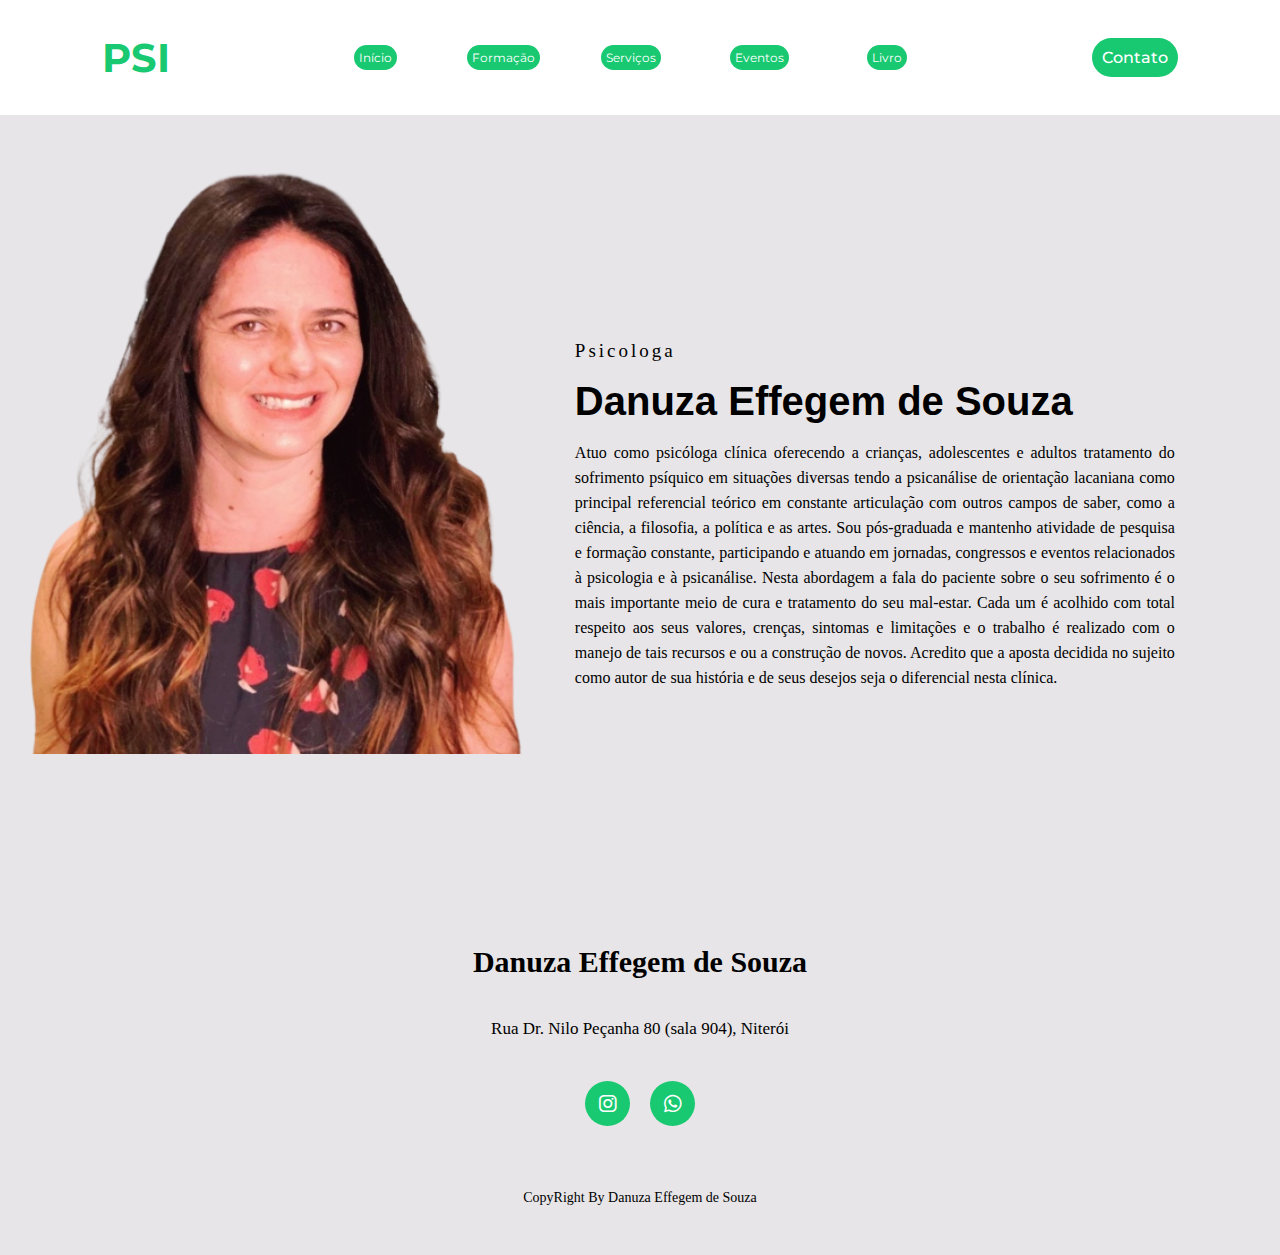
<file: index.html>
<!DOCTYPE html>
<html lang="pt-br">

<head>
    <meta charset="UTF-8">
    <meta name="viewport" content="width=device-width, initial-scale=1.0">
    <link rel="preconnect" href="https://fonts.googleapis.com">
    <link rel="preconnect" href="https://fonts.gstatic.com" crossorigin>
    <link href="https://fonts.googleapis.com/css2?family=Montserrat:ital,wght@0,100..900;1,100..900&display=swap"
        rel="stylesheet">

    <title>PSI - Danuza Effegem de Souza</title>
    <link rel="stylesheet" href="./src/css/estilo.css">
    <link rel="stylesheet" href="./src/css/reset.css">
    <link rel="stylesheet" href="./src/css/responsivo.css">
    <link rel="stylesheet" href="./src/css/fontawesome-free-6.5.2-web/css/all.css">

</head>

<body>
    <header>
        <div class="box">
            <div class="logo">
                <h2 class="psi"><a href="./index.html">PSI</a></h2>
                <ul class="menu">
                    <li><a href="./index.html">Início</a></li>
                    <li><a href="./sobre.html">Formação</a></li>
                    <li><a href="./servicos.html">Serviços</a></li>
                    <li><a href="./eventos.html">Eventos</a></li>
                    <li><a href="./livro.html">Livro</a></li>
                </ul>

                <a class="button" href="https://wa.me/5521991981862" target="_blank" rel="noopener noreferrer">Contato</a>
            </div>

        </div>
    </header>
    <main>

        <div class="conteudo">
            <img src="./src/imagem/danuza.png" alt="foto danuza">
            <div class="descricao-conteudo">
                <h2>Psicologa</h2>
                <h1>Danuza Effegem de Souza</h1>
                <p class="descricao">Atuo como psicóloga clínica oferecendo a crianças, adolescentes e adultos
                    tratamento do
                    sofrimento psíquico em situações diversas tendo a psicanálise de orientação lacaniana como
                    principal
                    referencial teórico em constante articulação com outros campos de saber, como a ciência, a
                    filosofia, a
                    política e as artes. Sou pós-graduada e mantenho atividade de pesquisa e formação constante,
                    participando e atuando em jornadas, congressos e eventos relacionados à psicologia e à
                    psicanálise.
                    Nesta abordagem a fala do paciente sobre o seu sofrimento é o mais importante meio de cura e
                    tratamento
                    do seu mal-estar. Cada um é acolhido com total respeito aos seus valores, crenças, sintomas e
                    limitações
                    e o trabalho é realizado com o manejo de tais recursos e ou a construção de novos. Acredito que
                    a
                    aposta
                    decidida no sujeito como autor de sua história e de seus desejos seja o diferencial nesta
                    clínica.
                </p>
                
            </div>
        </div>
    </main>
    
    <footer>
        <p>Danuza Effegem de Souza</p>
        <p>Rua Dr. Nilo Peçanha 80 (sala 904), Niterói</p>
        <div class="social">
            <a href="https://www.instagram.com/danuzaeffegemde/"><i class="fa-brands fa-instagram"></i></a>
            <a href="https://wa.me/5521991981862"><i class="fa-brands fa-whatsapp"></i></a>
        </div>
        <p class="fim">CopyRight By Danuza Effegem de Souza</p>
    </footer>
</body>

</html>
</file>
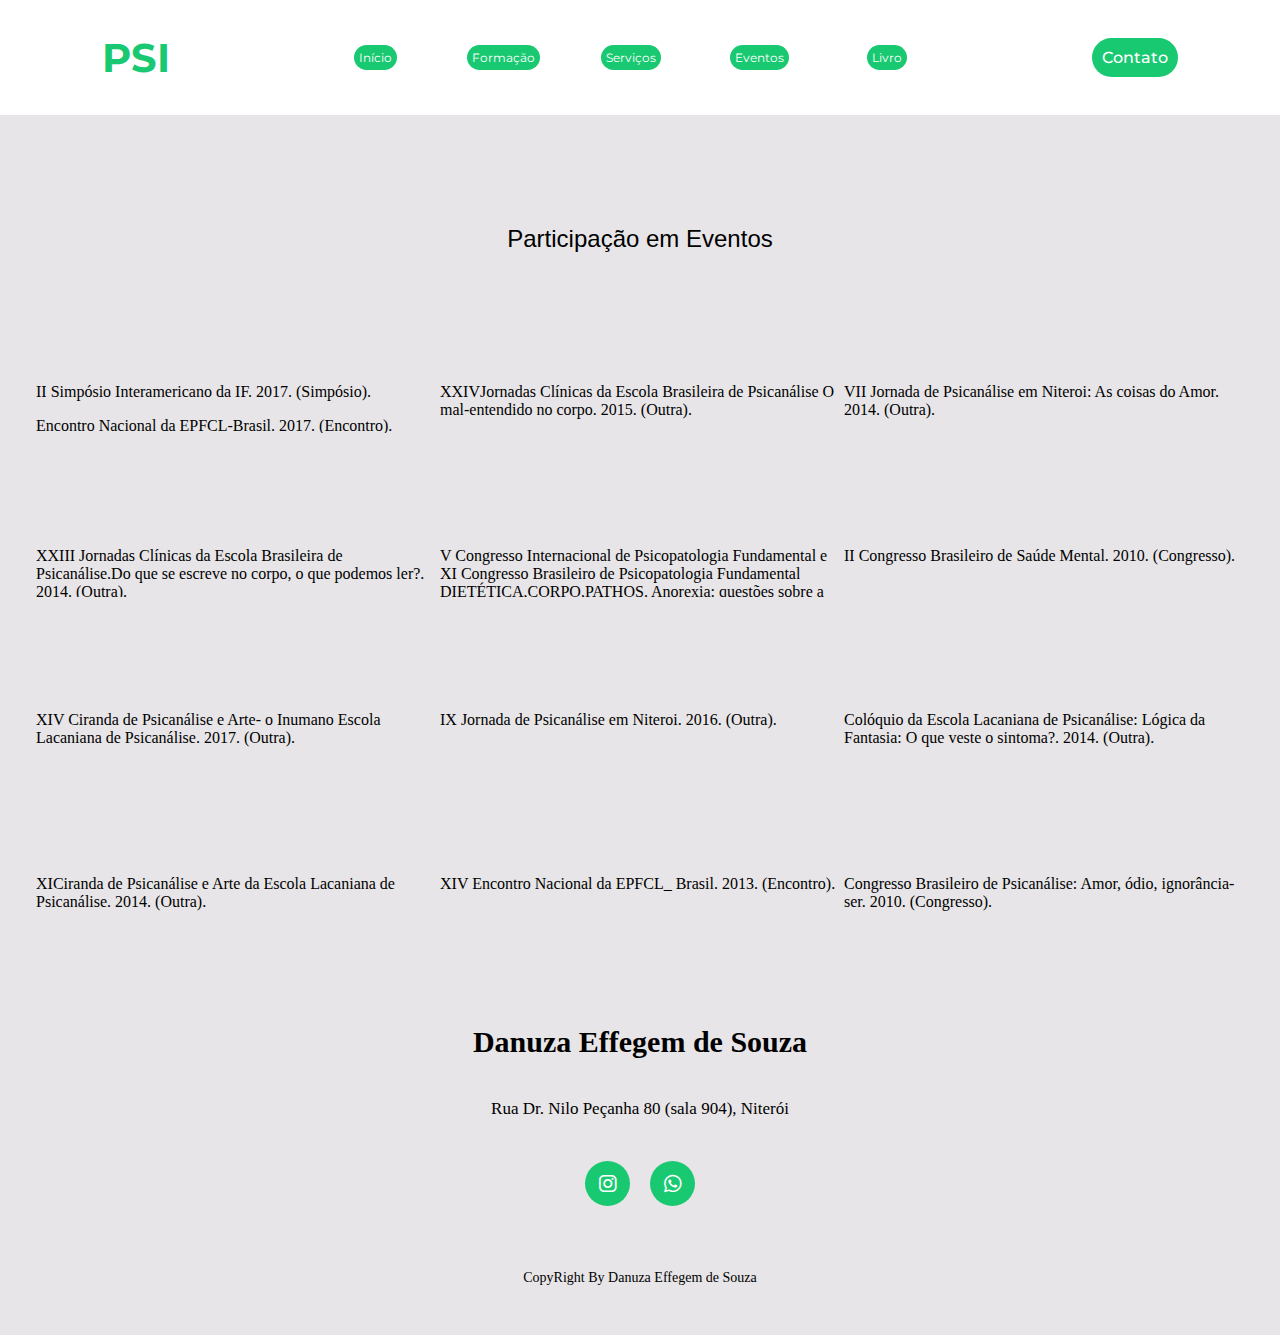
<file: eventos.html>
<!DOCTYPE html>
<html lang="pt-br">

<head>
    <meta charset="UTF-8">
    <meta name="viewport" content="width=device-width, initial-scale=1.0">
    <link rel="preconnect" href="https://fonts.googleapis.com">
    <link rel="preconnect" href="https://fonts.gstatic.com" crossorigin>
    <link href="https://fonts.googleapis.com/css2?family=Montserrat:ital,wght@0,100..900;1,100..900&display=swap"
        rel="stylesheet">

    <title>PSI - Danuza Effegem de Souza</title>
    <link rel="stylesheet" href="./src/css/estilo.css">
    <link rel="stylesheet" href="./src/css/reset.css">
    <link rel="stylesheet" href="./src/css/responsivo.css">
    <link rel="stylesheet" href="./src/css/fontawesome-free-6.5.2-web/css/all.css">

</head>

<body>
    <header>
        <div class="box">
            <div class="logo">
                <h2 class="psi"><a href="./index.html">PSI</a></h2>
                <ul class="menu">
                    <li><a href="./index.html">Início</a></li>
                    <li><a href="./sobre.html">Formação</a></li>
                    <li><a href="./servicos.html">Serviços</a></li>
                    <li><a href="./eventos.html">Eventos</a></li>
                    <li><a href="./livro.html">Livro</a></li>
                </ul>

                <a class="button" href="https://wa.me/5521991981862" target="_blank" rel="noopener noreferrer">Contato</a>
            </div>

        </div>
    </header>
    <main>


        <div class="eventos" id="evento">
            <h2>Participação em Eventos</h2>
            <div class="lista-eventos">
                <ul>
                    <li>II Simpósio Interamericano da IF. 2017. (Simpósio).
                        <p> Encontro Nacional da EPFCL-Brasil. 2017. (Encontro).</p>
                    </li>
                    <li>XXIVJornadas Clínicas da Escola Brasileira de Psicanálise O mal-entendido no corpo. 2015.
                        (Outra).
                    </li>
                    <li>VII Jornada de Psicanálise em Niteroi: As coisas do Amor. 2014. (Outra).</li>
                    <li>XXIII Jornadas Clínicas da Escola Brasileira de Psicanálise.Do que se escreve no corpo, o que
                        podemos ler?. 2014. (Outra).</li>
                    <li>V Congresso Internacional de Psicopatologia Fundamental e XI Congresso Brasileiro de
                        Psicopatologia
                        Fundamental DIETÉTICA,CORPO,PATHOS. Anorexia: questões sobre a feminilidade. 2012. (Congresso).
                    </li>
                    <li>II Congresso Brasileiro de Saúde Mental. 2010. (Congresso).</li>
                    <li>XIV Ciranda de Psicanálise e Arte- o Inumano Escola Lacaniana de Psicanálise. 2017. (Outra).
                    </li>
                    <li>IX Jornada de Psicanálise em Niteroi. 2016. (Outra).</li>
                    <li>Colóquio da Escola Lacaniana de Psicanálise: Lógica da Fantasia: O que veste o sintoma?. 2014.
                        (Outra).</li>
                    <li>XICiranda de Psicanálise e Arte da Escola Lacaniana de Psicanálise. 2014. (Outra).</li>
                    <li>XIV Encontro Nacional da EPFCL_ Brasil. 2013. (Encontro).</li>
                    <li>Congresso Brasileiro de Psicanálise: Amor, ódio, ignorância- ser. 2010. (Congresso).</li>
                </ul>
            </div>

        </div>
        <footer>
            <p>Danuza Effegem de Souza</p>
            <p>Rua Dr. Nilo Peçanha 80 (sala 904), Niterói</p>
            <div class="social">
                <a href="https://www.instagram.com/danuzaeffegemde/"><i class="fa-brands fa-instagram"></i></a>
                <a href="https://wa.me/5521991981862"><i class="fa-brands fa-whatsapp"></i></a>
            </div>
            <p class="fim">CopyRight By Danuza Effegem de Souza</p>
        </footer>
</body>

</html>
</file>
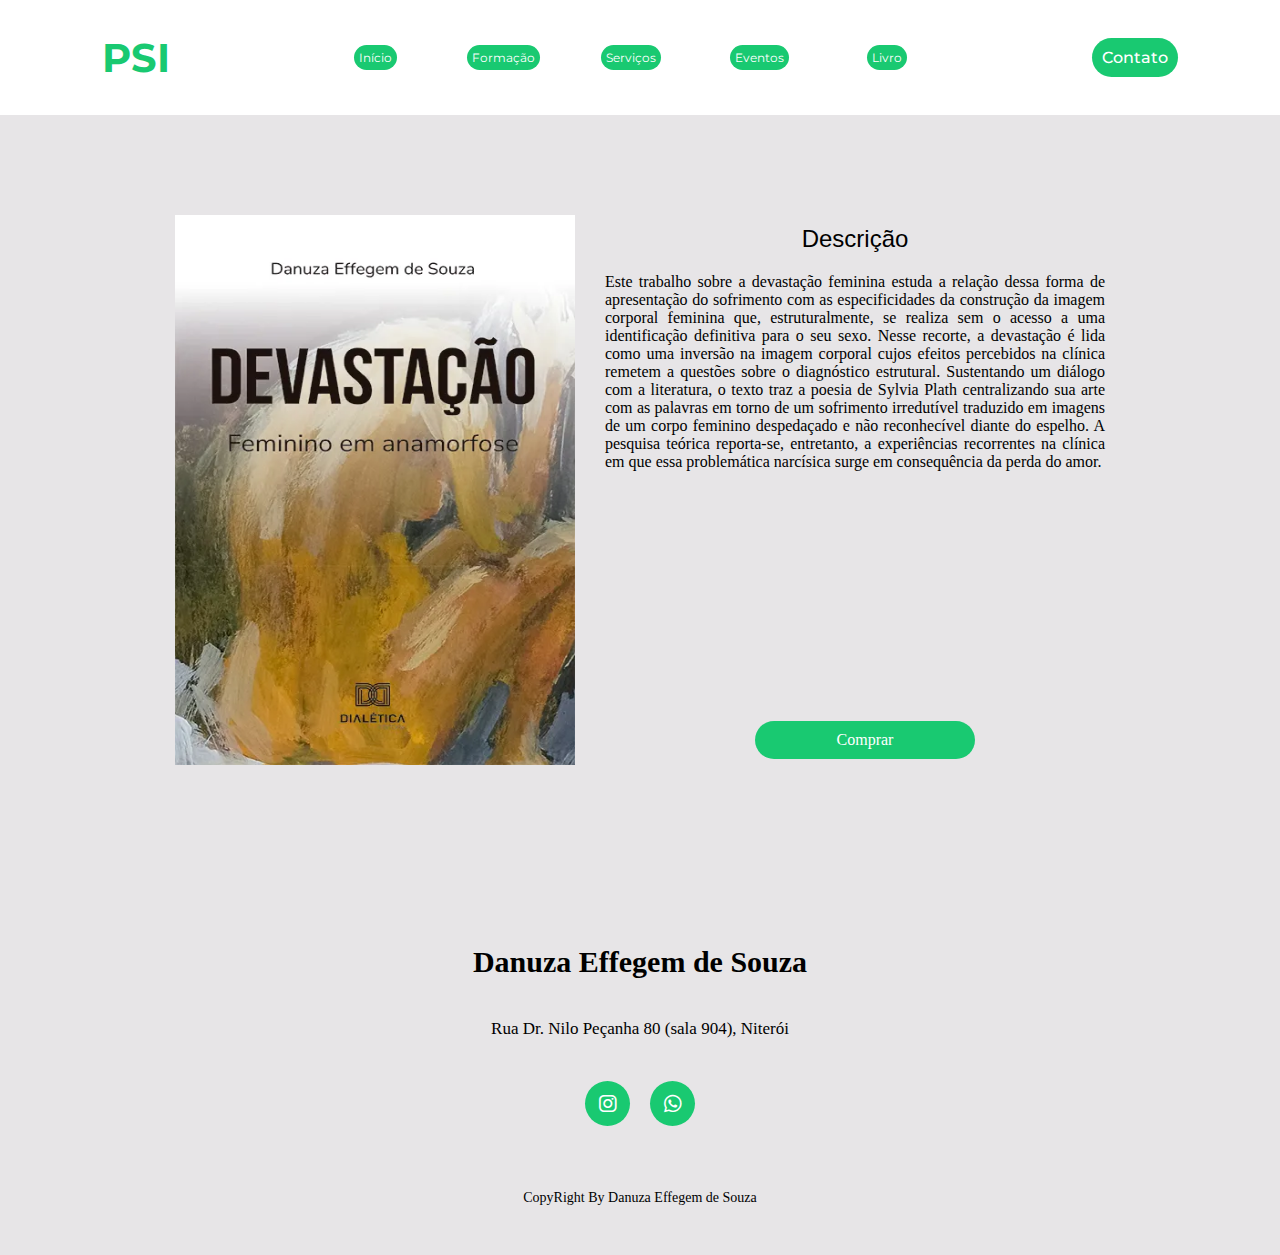
<file: livro.html>
<!DOCTYPE html>
<html lang="pt-br">

<head>
    <meta charset="UTF-8">
    <meta name="viewport" content="width=device-width, initial-scale=1.0">
    <link rel="preconnect" href="https://fonts.googleapis.com">
    <link rel="preconnect" href="https://fonts.gstatic.com" crossorigin>
    <link href="https://fonts.googleapis.com/css2?family=Montserrat:ital,wght@0,100..900;1,100..900&display=swap"
        rel="stylesheet">

    <title>PSI - Danuza Effegem de Souza</title>
    <link rel="stylesheet" href="./src/css/estilo.css">
    <link rel="stylesheet" href="./src/css/reset.css">
    <link rel="stylesheet" href="./src/css/responsivo.css">
    <link rel="stylesheet" href="./src/css/fontawesome-free-6.5.2-web/css/all.css">

</head>

<body>
    <header>
        <div class="box">
            <div class="logo">
                <h2 class="psi"><a href="./index.html">PSI</a></h2>
                <ul class="menu">
                    <li><a href="./index.html">Início</a></li>
                    <li><a href="./sobre.html">Formação</a></li>
                    <li><a href="./servicos.html">Serviços</a></li>
                    <li><a href="./eventos.html">Eventos</a></li>
                    <li><a href="./livro.html">Livro</a></li>
                </ul>

                <a class="button" href="https://wa.me/5521991981862" target="_blank" rel="noopener noreferrer">Contato</a>
            </div>

        </div>
    </header>
    
    <div class="capa-livro">
        <img src="./src/imagem/livro.jpg" alt="capa do livro">
        <div class="descricao-livro">
            <h2>Descrição</h2>
            <p>
                Este trabalho sobre a devastação feminina estuda a relação dessa forma de apresentação do sofrimento com
                as especificidades da construção da imagem corporal feminina que, estruturalmente, se realiza sem o
                acesso a uma identificação definitiva para o seu sexo. Nesse recorte, a devastação é lida como uma
                inversão na imagem corporal cujos efeitos percebidos na clínica remetem a questões sobre o diagnóstico
                estrutural. Sustentando um diálogo com a literatura, o texto traz a poesia de Sylvia Plath centralizando
                sua arte com as palavras em torno de um sofrimento irredutível traduzido em imagens de um corpo feminino
                despedaçado e não reconhecível diante do espelho. A pesquisa teórica reporta-se, entretanto, a
                experiências recorrentes na clínica em que essa problemática narcísica surge em consequência da perda do
                amor.</p>

            <div class="comprar-livro" id="livro">
                <a href="https://loja.editoradialetica.com/humanidades/devastacao-feminino-em-anamorfose" target="_blank" rel="noopener noreferrer">Comprar</a>
            </div>
        </div>
    </div>
    <footer>
        <p>Danuza Effegem de Souza</p>
        <p>Rua Dr. Nilo Peçanha 80 (sala 904), Niterói</p>
        <div class="social">
            <a href="https://www.instagram.com/danuzaeffegemde/"><i class="fa-brands fa-instagram"></i></a>
            <a href="https://wa.me/5521991981862"><i class="fa-brands fa-whatsapp"></i></a>
        </div>
        <p class="fim">CopyRight By Danuza Effegem de Souza</p>
    </footer>
</body>

</html>
</file>
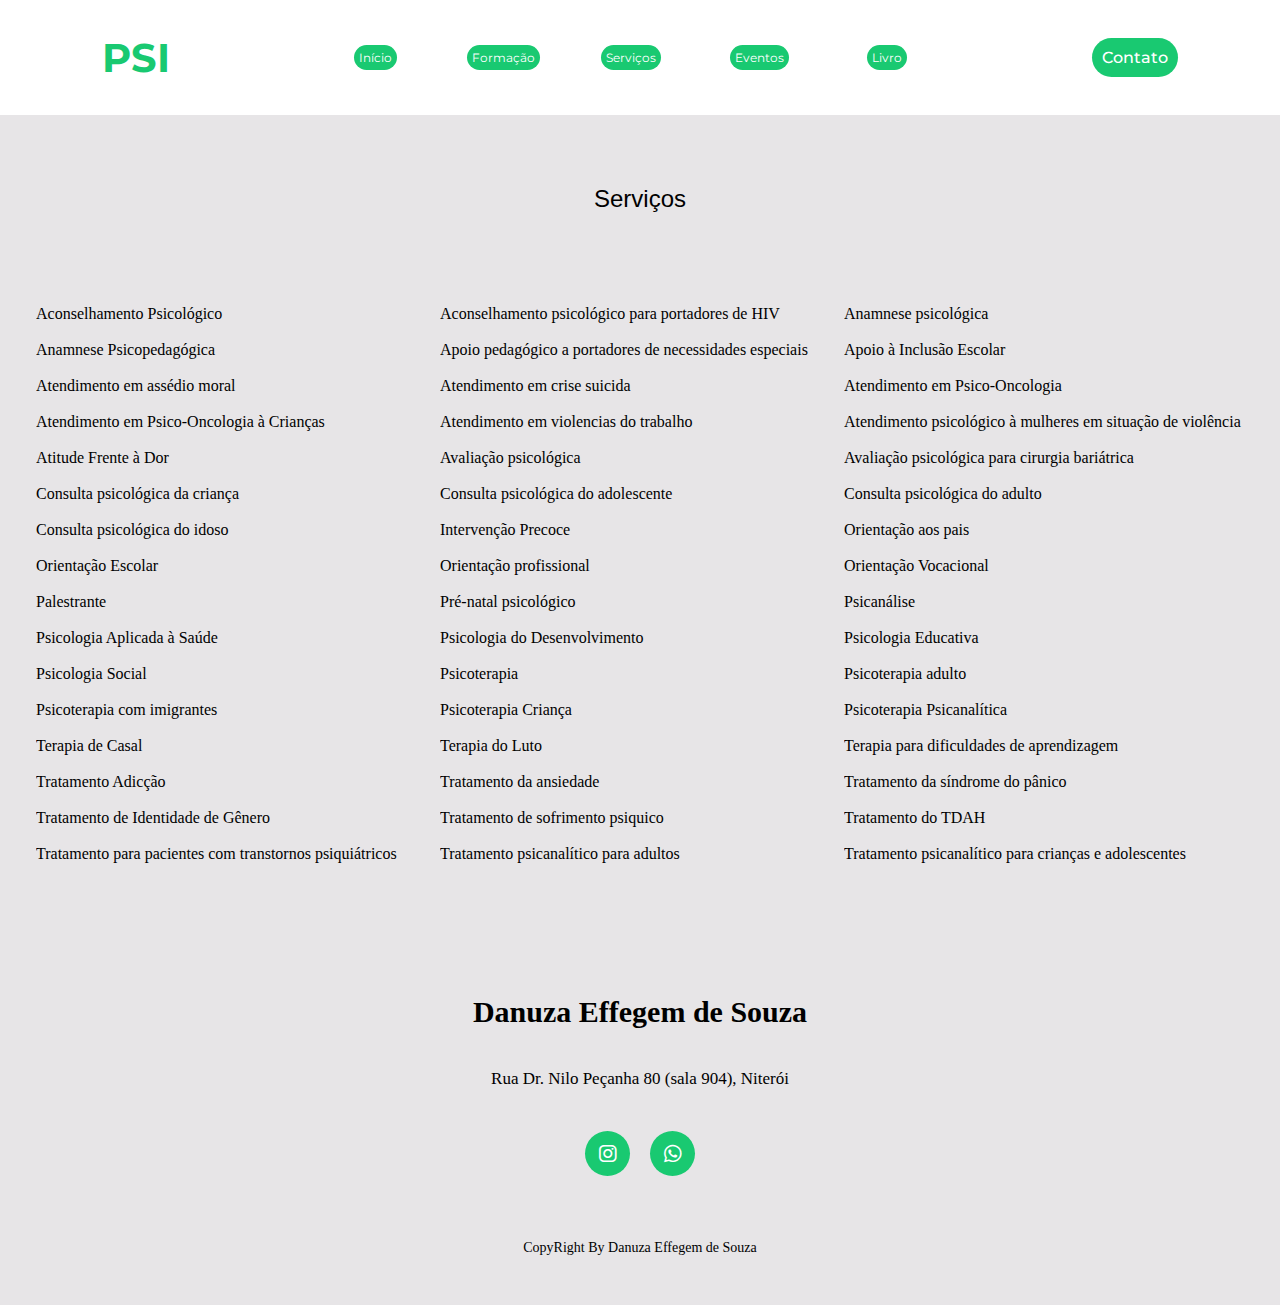
<file: servicos.html>
<!DOCTYPE html>
<html lang="pt-br">

<head>
    <meta charset="UTF-8">
    <meta name="viewport" content="width=device-width, initial-scale=1.0">
    <link rel="preconnect" href="https://fonts.googleapis.com">
    <link rel="preconnect" href="https://fonts.gstatic.com" crossorigin>
    <link href="https://fonts.googleapis.com/css2?family=Montserrat:ital,wght@0,100..900;1,100..900&display=swap"
        rel="stylesheet">

    <title>PSI - Danuza Effegem de Souza</title>
    <link rel="stylesheet" href="./src/css/estilo.css">
    <link rel="stylesheet" href="./src/css/reset.css">
    <link rel="stylesheet" href="./src/css/responsivo.css">
    <link rel="stylesheet" href="./src/css/fontawesome-free-6.5.2-web/css/all.css">

</head>

<body>
    <header>
        <div class="box">
            <div class="logo">
                <h2 class="psi"><a href="./index.html">PSI</a></h2>
                <ul class="menu">
                    <li><a href="./index.html">Início</a></li>
                    <li><a href="./sobre.html">Formação</a></li>
                    <li><a href="./servicos.html">Serviços</a></li>
                    <li><a href="./eventos.html">Eventos</a></li>
                    <li><a href="./livro.html">Livro</a></li>
                </ul>

                <a class="button" href="https://wa.me/5521991981862" target="_blank" rel="noopener noreferrer">Contato</a>
            </div>

        </div>
    </header>
    <div class="servicos" id="servico">
        <div class="lista-servicos">
            <h2>Serviços</h2>
            <ul>
                <li>Aconselhamento Psicológico</li>
                <li>Aconselhamento psicológico para portadores de HIV</li>
                <li>Anamnese psicológica</li>
                <li>Anamnese Psicopedagógica</li>
                <li>Apoio pedagógico a portadores de necessidades especiais</li>
                <li>Apoio à Inclusão Escolar</li>
                <li>Atendimento em assédio moral</li>
                <li>Atendimento em crise suicida</li>
                <li>Atendimento em Psico-Oncologia</li>
                <li>Atendimento em Psico-Oncologia à Crianças</li>
                <li>Atendimento em violencias do trabalho</li>
                <li>Atendimento psicológico à mulheres em situação de violência doméstica</li>
                <li>Atitude Frente à Dor</li>
                <li>Avaliação psicológica</li>
                <li>Avaliação psicológica para cirurgia bariátrica</li>
                <li>Consulta psicológica da criança</li>
                <li>Consulta psicológica do adolescente</li>
                <li>Consulta psicológica do adulto</li>
                <li>Consulta psicológica do idoso</li>
                <li>Intervenção Precoce</li>
                <li>Orientação aos pais</li>
                <li>Orientação Escolar</li>
                <li>Orientação profissional</li>
                <li>Orientação Vocacional</li>
                <li>Palestrante</li>
                <li>Pré-natal psicológico</li>
                <li>Psicanálise</li>
                <li>Psicologia Aplicada à Saúde</li>
                <li>Psicologia do Desenvolvimento</li>
                <li>Psicologia Educativa</li>
                <li>Psicologia Social</li>
                <li>Psicoterapia</li>
                <li>Psicoterapia adulto</li>
                <li>Psicoterapia com imigrantes</li>
                <li>Psicoterapia Criança</li>
                <li>Psicoterapia Psicanalítica</li>
                <li>Terapia de Casal</li>
                <li>Terapia do Luto</li>
                <li>Terapia para dificuldades de aprendizagem</li>
                <li>Tratamento Adicção</li>
                <li>Tratamento da ansiedade</li>
                <li>Tratamento da síndrome do pânico</li>
                <li>Tratamento de Identidade de Gênero</li>
                <li>Tratamento de sofrimento psiquico</li>
                <li>Tratamento do TDAH</li>
                <li>Tratamento para pacientes com transtornos psiquiátricos</li>
                <li>Tratamento psicanalítico para adultos</li>
                <li>Tratamento psicanalítico para crianças e adolescentes</li>
            </ul>
        </div>
    </div>
    
    <footer>
        <p>Danuza Effegem de Souza</p>
        <p>Rua Dr. Nilo Peçanha 80 (sala 904), Niterói</p>
        <div class="social">
            <a href="https://www.instagram.com/danuzaeffegemde/"><i class="fa-brands fa-instagram"></i></a>
            <a href="https://wa.me/5521991981862"><i class="fa-brands fa-whatsapp"></i></a>
        </div>
        <p class="fim">CopyRight By Danuza Effegem de Souza</p>
    </footer>
</body>

</html>
</file>
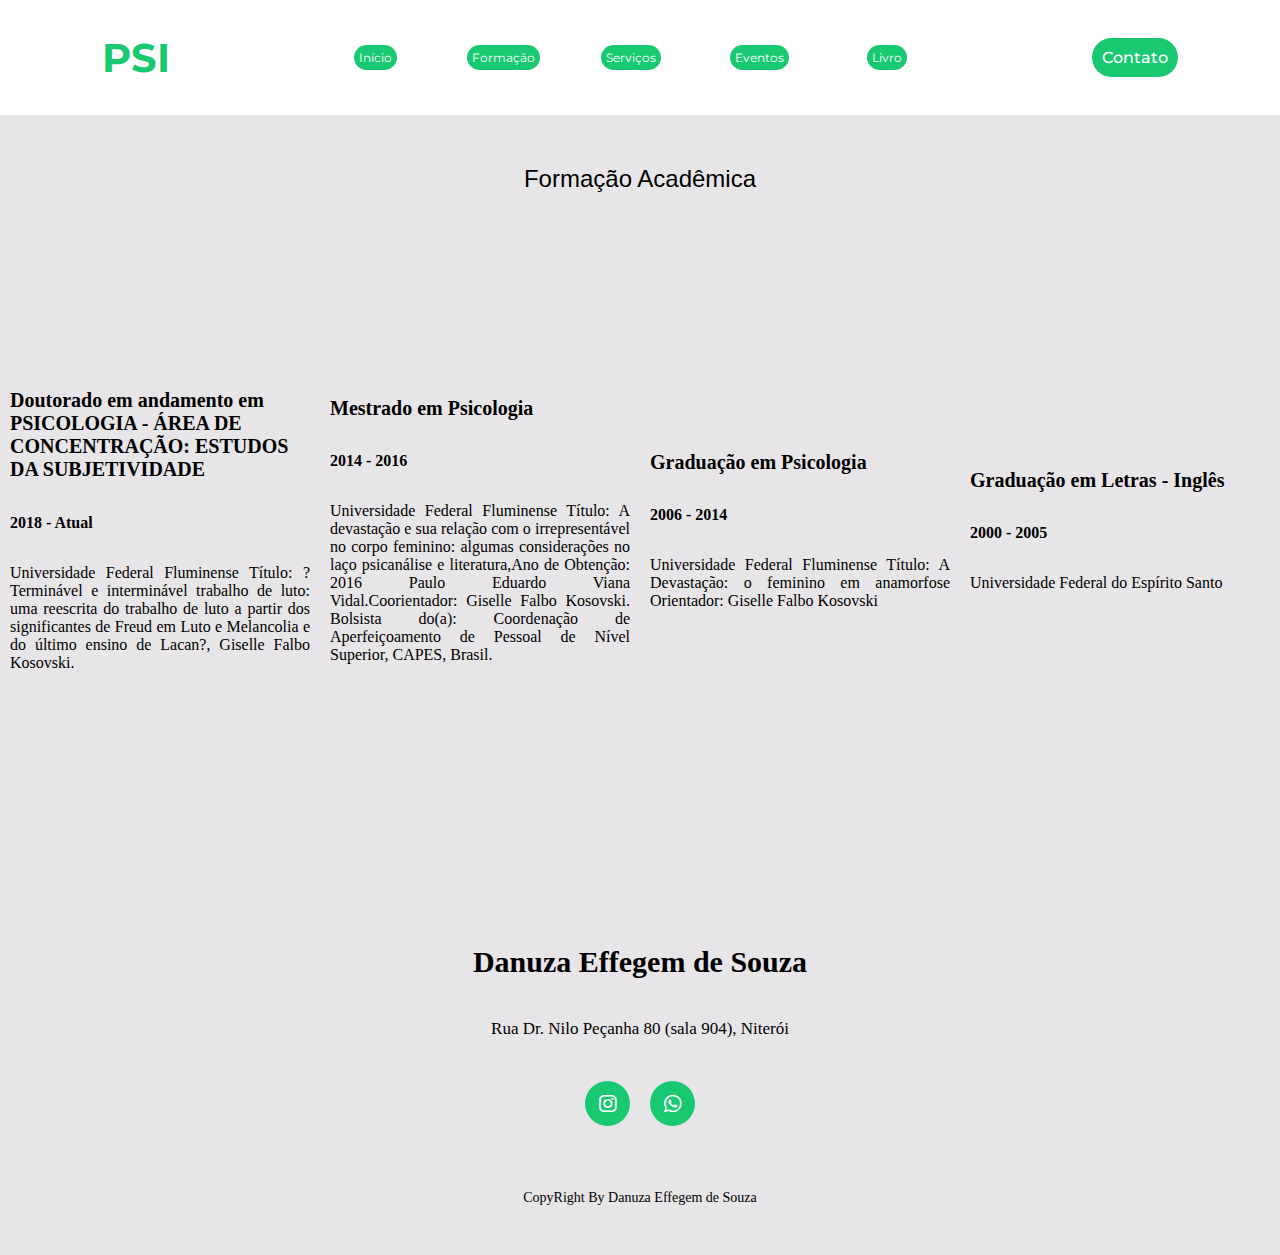
<file: sobre.html>
<!DOCTYPE html>
<html lang="pt-br">

<head>
    <meta charset="UTF-8">
    <meta name="viewport" content="width=device-width, initial-scale=1.0">
    <link rel="preconnect" href="https://fonts.googleapis.com">
    <link rel="preconnect" href="https://fonts.gstatic.com" crossorigin>
    <link href="https://fonts.googleapis.com/css2?family=Montserrat:ital,wght@0,100..900;1,100..900&display=swap"
        rel="stylesheet">

    <title>PSI - Danuza Effegem de Souza</title>
    <link rel="stylesheet" href="./src/css/estilo.css">
    <link rel="stylesheet" href="./src/css/reset.css">
    <link rel="stylesheet" href="./src/css/responsivo.css">
    <link rel="stylesheet" href="./src/css/fontawesome-free-6.5.2-web/css/all.css">

</head>

<body>
    <header>
        <div class="box">
            <div class="logo">
                <h2 class="psi"><a href="./index.html">PSI</a></h2>
                <ul class="menu">
                    <li><a href="./index.html">Início</a></li>
                    <li><a href="./sobre.html">Formação</a></li>
                    <li><a href="./servicos.html">Serviços</a></li>
                    <li><a href="./eventos.html">Eventos</a></li>
                    <li><a href="./livro.html">Livro</a></li>
                </ul>

                <a class="button" href="https://wa.me/5521991981862" target="_blank" rel="noopener noreferrer">Contato</a>
            </div>

        </div>
    </header>

    <section>
        <div class="box-dois">
            <h2 class="titulo-formacao" id="sobre">Formação Acadêmica</h2>
            <div class="academico">
                <div class="formacao">
                    <h2>Doutorado em andamento em PSICOLOGIA - ÁREA DE CONCENTRAÇÃO: ESTUDOS DA SUBJETIVIDADE</h2>

                    <h3>2018 - Atual</h3>


                    <p>Universidade Federal Fluminense
                        Título: ?Terminável e interminável trabalho de luto: uma reescrita do trabalho de luto a partir
                        dos significantes de Freud em Luto e Melancolia e do último ensino de Lacan?,
                        Giselle Falbo Kosovski.</p>
                </div>
                <div class="formacao">
                    <h2>Mestrado em Psicologia</h2>

                    <h3>2014 - 2016</h3>

                    <p>Universidade Federal Fluminense
                        Título: A devastação e sua relação com o irrepresentável no corpo feminino: algumas
                        considerações no laço psicanálise e literatura,Ano de Obtenção: 2016
                        Paulo Eduardo Viana Vidal.Coorientador: Giselle Falbo Kosovski. Bolsista do(a): Coordenação de
                        Aperfeiçoamento de Pessoal de Nível Superior, CAPES, Brasil.</p>
                </div>
                <div class="formacao">
                    <h2>Graduação em Psicologia</h2>

                    <h3>2006 - 2014</h3>

                    <P>Universidade Federal Fluminense
                        Título: A Devastação: o feminino em anamorfose
                        Orientador: Giselle Falbo Kosovski</P>
                </div>
                <div class="formacao">
                    <h2>Graduação em Letras - Inglês</h2>

                    <h3>2000 - 2005</h3>

                    <p>Universidade Federal do Espírito Santo</p>
                </div>
            </div>
        </div>
    </section>
    
    <footer>
        <p>Danuza Effegem de Souza</p>
        <p>Rua Dr. Nilo Peçanha 80 (sala 904), Niterói</p>
        <div class="social">
            <a href="https://www.instagram.com/danuzaeffegemde/"><i class="fa-brands fa-instagram"></i></a>
            <a href="https://wa.me/5521991981862"><i class="fa-brands fa-whatsapp"></i></a>
        </div>
        <p class="fim">CopyRight By Danuza Effegem de Souza</p>
    </footer>
</body>

</html>
</file>
<file: src/css/estilo.css>
html{
    display: flex;
    scroll-behavior: smooth;
    width: 100%;
    height: 100vh;
    justify-content: center;
}

body{
    background-color: #e7e5e7;
    width: 100%;
    height: 100%;
    max-width: 1900px;
    max-height: max-content;
}

.logo{
    display: flex;
    flex-direction: row;
    justify-content: space-between;
    align-items: center;
    margin-right: 0%;
    margin-left: 0%;
    background-color: #ffffff;
    width: 100%;
    max-width: 1900px;

}
.psi{
    margin-left:8%;
    font-family: 'Montserrat', sans-serif;
    font-size: 40px;
    color: #19c971;
    cursor: pointer;

}

.logo .psi a{
    text-decoration: none;
    color: #19c971;
}

.menu{
    display: flex;
    flex-direction: row;
    font-family: 'Montserrat', sans-serif;
    font-weight: 400;
    transition: .4s;
    height: 30px;
    width: 50%;
    max-width: 1900px;
    /* background-color: #888a89; */
    justify-content: center;
    justify-content: space-between;
    align-items: center;
}


.menu li{
    height: 10px;
    text-align: center;
    display: flex;
    justify-content: center;
    align-items: center;
    width: 100%;

}

.menu li a{
    text-decoration: none;
    color: rgb(255, 255, 255);
    background: #19c971;
    border-radius: 20px;
    padding: 5px;
    font-size: 12px;

}

.menu li a:hover{
    cursor: pointer;
    color:#19c971;
    background: transparent;
}

.button{
    color: rgb(255, 255, 255);
    text-decoration: none;
    font-family: 'Montserrat', sans-serif;
    font-weight: 500;
    background-color: #19c971;
    border-radius: 20px;
    padding: 10px;
    transition: .4s;
    margin-right: 8%;
}


.button:hover{
    transform: scale(1.2);
    
}

.conteudo img{
    margin-left: -10%;
    max-height: 600px;
    margin-top: 3%;
}


.conteudo{
    display: flex;
    justify-content: center;
    background-color:#e7e5e7;
    width: 100%;
    height: 800px;
}

.descricao-conteudo{
    display: flex;
    flex-direction: column;
    width: 600px;
    justify-content: center;

}

.conteudo h1{
    font-size: 40px;
    font-family:Verdana, Geneva, Tahoma, sans-serif;
    margin-bottom: 0;
    
}

.conteudo h2{
    font-size: 19px;
    font-weight: 100;
    margin-bottom: -10px;
    letter-spacing: 3px;
}

.conteudo p{
    font-size: 16px;
    line-height: 25px;
    text-align: justify;
}

.box-dois h2{
    display: flex;
    width: 100%;
    justify-content: center;
}

.box-dois{
    background-color: #e7e5e7;
    width: 100%;
    height: 800px;
    justify-content: center;

}
.titulo-formacao{
    width: 100%;
    max-width: 1900px;
    font-weight: 400;
    font-family: Verdana, Geneva, Tahoma, sans-serif;
    display: flex;
    position: absolute;
    max-width: 1900px;
    margin: 0;
    margin-top: 50px;
}

.academico{
    display: flex;
    width: 100%;
    max-width: 1900px;
    height: 800px;
    justify-content: center;
}

.formacao{
    display: flex;
    flex-direction: column;
    justify-content: center;
    align-items: center;
    width: 400px;
    height: 330px;
    margin:0;
    margin-top: 250px;
}

.academico h2{
    font-size: 20px;
    width: 300px;

}

.academico h3{
    font-size: 16px;
    width: 300px;
}

.academico p{
    width: 300px;
    text-align: justify;
}

.formacao h2{
    width: 300px;
    justify-content: left;
}


.lista-servicos{
    height: auto;
    text-align: center;
}

.servicos{
    display: flex;
    flex-direction: row;
    width: 100%;
    max-width: 1900px;
    height: 800px;
    background-color: #e7e5e7;
    margin-top: 50px;

}

.servicos h2{
    text-align: center;
    font-weight: 400;
    font-family: Verdana, Geneva, Tahoma, sans-serif;
    margin-bottom: 80px;
}

.servicos ul{
    position: relative;
    margin: 0;
    padding: 0;
    width: 100%;
    height: 100%;
    max-width: 1900px;
}

.servicos ul li{
    box-sizing: border-box;
    display: inline-block;
    width: 400px;
    height: 16px;
    margin: 0;
    padding: 2px 0 20px 0;
    overflow: hidden;
    text-align: left;
    margin-top: 10px;
}

.eventos{
    width: 100%;
    background-color: #e7e5e7;
    height: 430px;
    text-align: center;
    height: 800px
;
}
.eventos h2{
    /* background-color: #19c971; */
    width: 100%;
    text-align: center;
    padding-top: 30px;
    font-weight: 400;
    font-family: Verdana, Geneva, Tahoma, sans-serif;
    margin-top: 80px;
}

.eventos ul li{
    box-sizing: border-box;
    display: inline-block;
    justify-content: center;
    width: 400px;
    height: 80px;
    margin:0;
    overflow: hidden;
    text-align: left;
    padding-top: 30px;
    margin-top: 80px;
    /* background-color: aquamarine; */

}

footer{
    position: relative;
    width: 100%;
    height: 340px;
    background-color: #e7e5e7;
    display: flex;
    flex-direction: column;
    align-items: center;
}

footer p:nth-child(1){
    font-size: 30px;
    color: rgb(0, 0, 0);
    margin-top: 30px;
    margin-bottom: 20px;
    font-weight: bold;
}

footer p:nth-child(2){
    color: rgb(0, 0, 0);
    font-size: 17px;
    width: 500px;
    text-align: center;
    line-height: 26px;
}

.social{
    display: flex;
}

.social a{
    width: 45px;
    height: 45px;
    display: flex;
    align-items: center;
    justify-content: center;
    background:#19c971;
    border-radius: 50%;
    margin: 22px 10px;
    color: white;
    text-decoration: none;
    font-size: 20px;
}
.social a:hover{
    transform: scale(1.3);
    transition: .3s;
}

.fim{
    position: absolute;
    color:#000000;
    bottom: 35px;
    font-size: 14px;
}

.capa-livro{
    text-align: center;
    display: flex;
    flex-direction: row;
    justify-content: center;
    height: 800px;
}
.capa-livro img{
    width: 400px;
    height: 550px;
    margin-top: 100px;
}

.descricao-livro{
    width: 500px;
    text-align: center;
    margin-left: 30px;
    align-items: center;
    margin-top: 90px;
   
    
}
.descricao-livro h2{
    text-align: center;
    font-weight: 400;
    font-family: Verdana, Geneva, Tahoma, sans-serif;
}
.descricao-livro p{
    text-align: justify;
    font-size: 16px;
}

.comprar-livro{
    margin-top: 250px;
    background-color: #19c971;
    border-radius: 20px;
    padding: 10px;
    border: 0;
    cursor: pointer;
    width: 200px;
    margin-left: 30%;
}
.comprar-livro:hover{
    transform: scale(1.2);
}
.comprar-livro a{
    text-decoration: none;
    color: rgb(255, 255, 255);
}
</file>
<file: src/css/responsivo.css>
@media screen and (max-width:600px){
    body{
        background-color: #ffffff;
        width: 100vw;
        height: auto;
    }
    .box{
        display: flex;
        flex-direction: column;
        justify-content: center;
        text-align: center;
        width: 100vw;
    }
    .button{
        margin-top: 40px;
        margin-bottom: 10px;
        text-align: center;
        width: 70px;
        margin-left:40% ;
    }
    .logo{
        display: contents;
        width: 100%;
        background-color:#19c971;   
    }
    .psi{
        text-align: center;
        /* background-color: aqua; */
        margin: 0;
        width: 100vw;
    }
    ul.menu{
        display: flex;
        flex-direction: row;
        justify-content: space-between;
        height: 50px;
        margin-bottom: -20px;
        text-align: center;
   
    }
      
    .menu li a:hover{
        cursor: pointer;
        color:#ffffff;
        background: #19c971;
    }
    .menu li{
        font-size: 10px;
        background-color:#19c971;
        border-radius: 20px;
        height: auto;
        margin: 6px;
    }

    .menu{
        width: 100vw;
        justify-content: center;
        text-align: center;
    }
  
    .conteudo{
        display: flex;
        flex-direction: column;
    }
    .conteudo img{
        width: 50%;
        margin-left: 20%;
        margin-top: 10px;
    }
    .conteudo h2{
        margin-left:10px ;
    }
    .conteudo h1{
        margin-left:10px ;
        font-size: 25px;
    }
    .descricao{
        width: 95vw;
        height: 500px;
        padding: 10px;
    }

   
    .box-dois{
        width: 100vw;
        height: auto;
        text-align: center;
        display: flex;
        flex-direction: column;
        margin: 0;
        align-items: center;
       
    }
    .academico{
        display: flex;
        flex-direction: column;
        height: 960px;
        justify-content: center;
        width: 95vw;
        text-align: center;
        margin-top: 80px;
    }
    .academico p{
        display: flex;
        height: auto;
 
    }
    .academico h2{
        display: flex;
        height: auto;
    }

    .academico h3{
        display: flex;
        height: auto;
    
    }
    .formacao{
        display: flex;
        flex-direction: column;
        justify-content: center;
        width: 95vw;
        height: auto;
        margin: 0;

    }
     .formacao h2{
        text-align: justify;
        justify-content: center;
      }
      
    .titulo-formacao{
        display: flex;
        top: 130px;
    }
    .servicos{
    
        height: auto;        
    }
    .lista-servicos{
        display: flex;
        flex-direction: column;
       
    }
    .lista-servicos ul{
        width: 100vw;
     
    }
    .lista-servicos ul li{
        width: 100vw;
        padding: 0 10px 0 10px;
   
    }

    .eventos{
        width: 100vw;
        height: auto;
    }

    .lista-eventos{
    
        width: 100vw;
        height: auto;
    }
    .lista-eventos li{
     
        width: 95vw;
        height: auto;
        padding: 0 10px 0 10px;
        justify-content: center;
        align-items: center;
        margin: 0;
    }

    .capa-livro h2{
        width: 95vw;
       }

    .capa-livro p{
        width: 95vw;
        padding: 0 10px 0 10px;
    }
   
    .capa-livro{
        text-align: center;
        display: flex;
        flex-direction: column;
        width: 100vw;
        display: flex;
        flex-direction: column;
        height: auto;
        background-color: #ffffff;
              
     }
    
    .descricao-livro{
        text-align: center;
        align-items: center;
        margin: 0;
    }
    .descricao-livro p{
        text-align: justify;
        font-size: 16px;
        height: auto;
    }
    
    .comprar-livro{
        display: flex;
        width: 95vw;
        justify-content: center;
        text-align: center;
        margin-top: 0;
        width: 95vw;
        margin: 0;        
    }
    .comprar-livro:hover{
        transform: scale(1);
    }

    .comprar-livro a{
        align-items: center;
        text-align: center;
        background:#19c971;
        color: white;
        text-decoration: none;
        font-size: 20px;
    }

    .comprar-livro img{
        display: flex;
        width: auto;
    }
    
    footer{
    
        width: 100vw;
    }
    footer p{
    
        text-align: center;
        height: auto;
        width: 100vw;
    }

    
}
</file>
